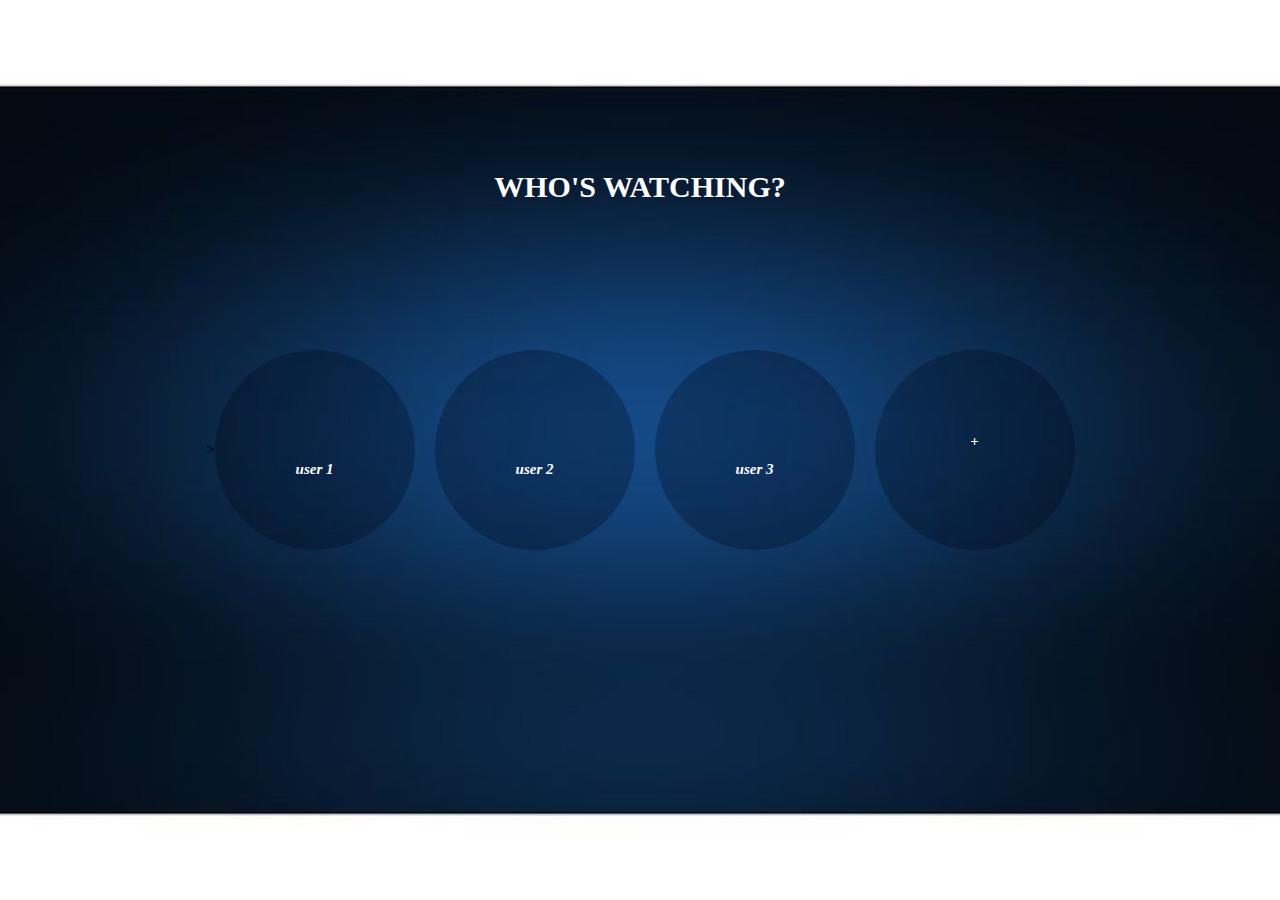
<file: user_profiles.html>
<!DOCTYPE html>
<html lang="eng">
    <head>
        <meta charset=""UTF-8>
        <meta name="viewpoint" content="width=device-width, initial-scale=1-0">
        <link href="https://fonts.googleapis.com/css2?family=Playfair+Display:ital,
        wght@0,400..900;1,400..900&display=swap" rel="stylesheet">

        <link rel="stylesheet" href="https://cdnjs.cloudflare.com/ajax/libs/font-awesome/6.5.1/css/all.min.css" 
        integrity="sha512-DTOQO9RWCH3ppGqcWaEA1BIZOC6xxalwEsw9c2QQeAIftl+Vegovlnee1c9QX4TctnWMn13TZye+giMm8e2LwA==" 
        crossorigin="anonymous" referrerpolicy="no-referrer" />

        <link rel="stylesheet" type="text/css" href="css/profiles.css">
        <title>Watching</title>
        <style>
            body {
              background-image: url('images/blue2.jpg');
              background-repeat: no-repeat;
              background-attachment: fixed;  
              background-size: cover;
              background-position: center;
            }
            </style>
    </head>

    <body>
        <a href="" class="back-button"><i class="fas fa-arrow-left"></i></a>> <!--add link to homepage-->
        <h1 class="heading">WHO'S WATCHING?</h1>
             <div>
                <ul class="navbar">
                    <!--when clicking the circles, it should navigate you to the different users-->
                    <li><a href="#" class="button"><i class="fas fa-user"><br><p class="user">user 1<br><br></p></i></a></li>
                    <li><a href="#" class="button"><i class="fas fa-user"><br><p class="user">user 2<br><br></p></i></a></li>
                    <li><a href="#" class="button"><i class="fas fa-user"><br><p class="user">user 3<br><br></p></i></a></li>
                    <li><a href="#" class="button"><br><p class="user">+<br><br></p></i><a></a></li>
                   <!--<li><a href="#" class="button"><i class="fas fa-user"><br><p class="user">user 5<br><br></p></i></a></li>-->
                </ul> 
        </div>
    </body>
</html>
</file>
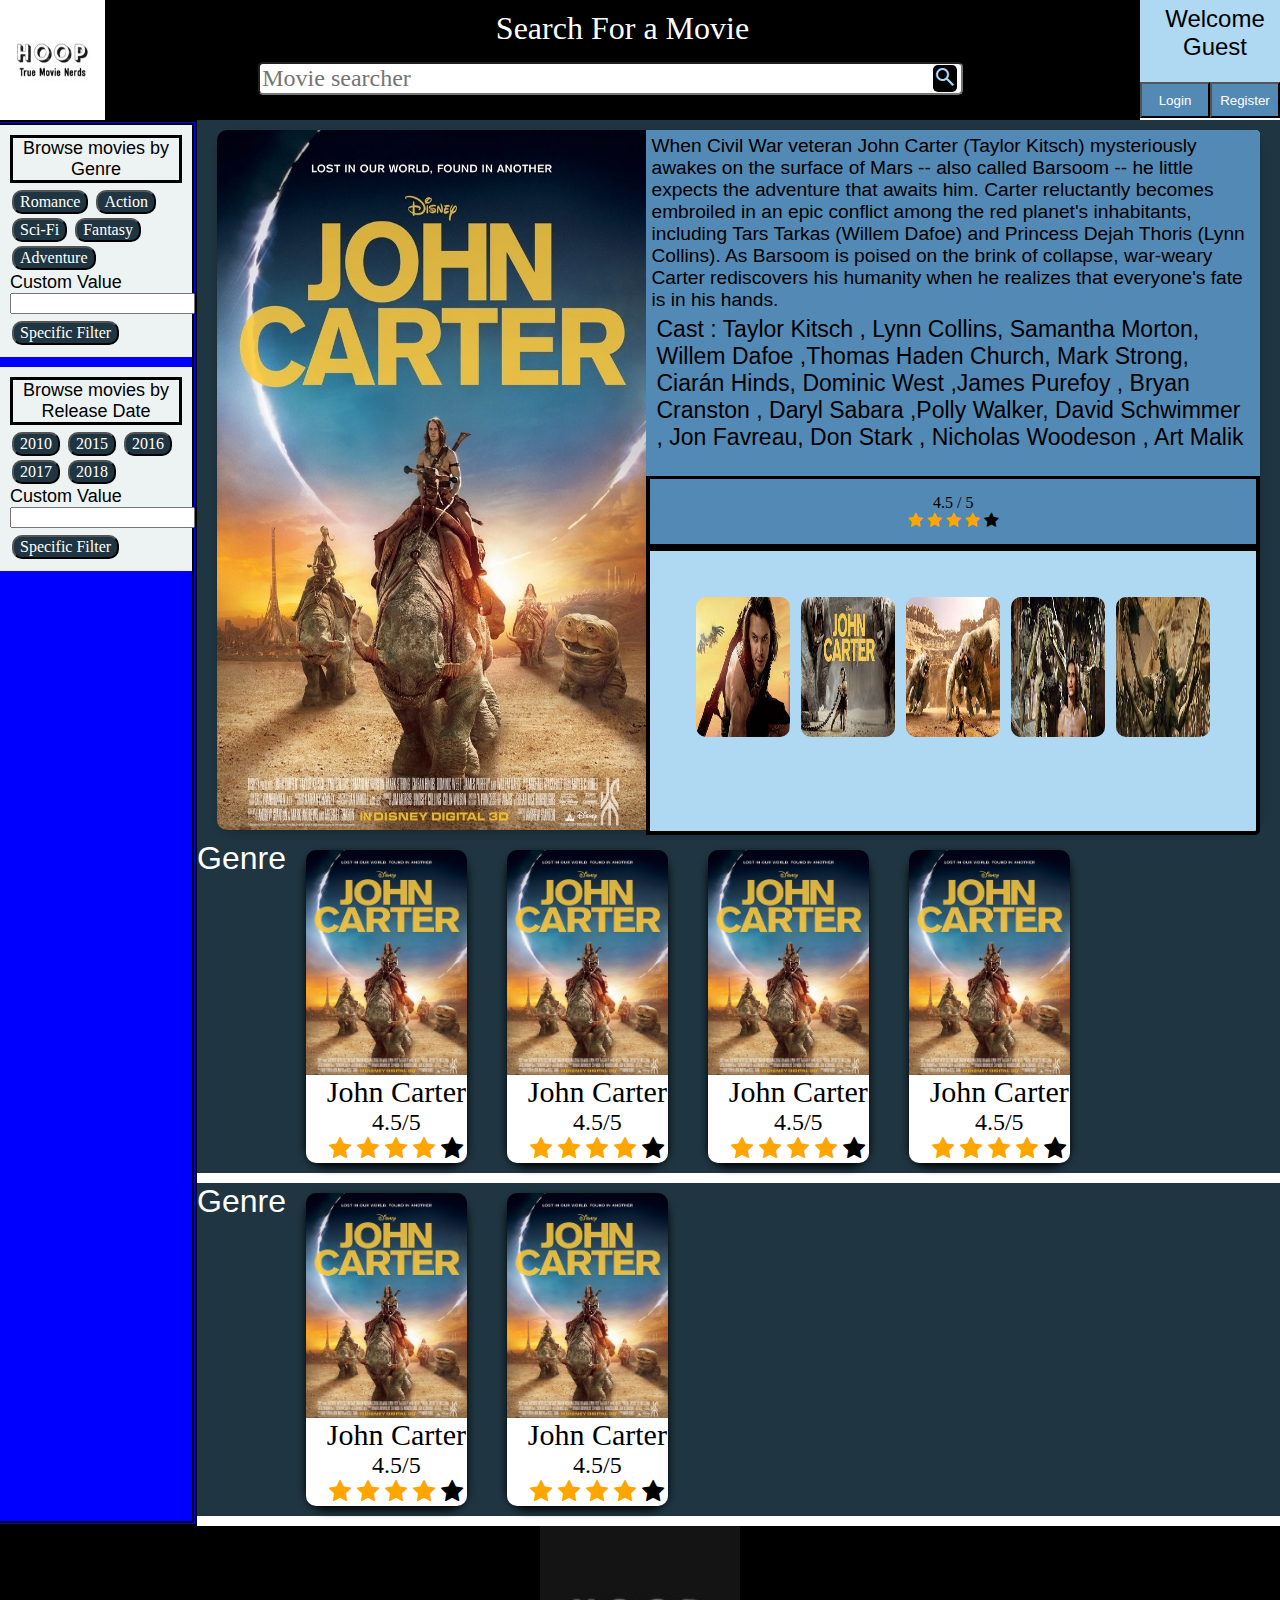
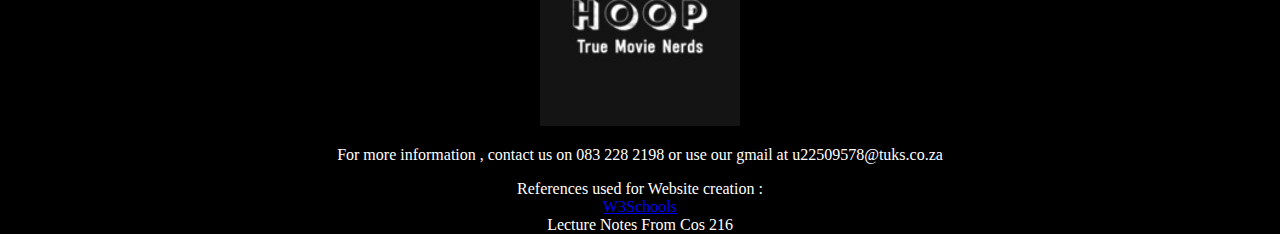
<file: html/main.html>
<!DOCTYPE html>
<html lang="en">

<head>

    <link rel="stylesheet" href="../css/cards.css">
    <meta name="viewport" content="width=device-width, initial-scale=1">
    <link rel="stylesheet"
        href="https://fonts.googleapis.com/css2?family=Material+Symbols+Outlined:opsz,wght,FILL,GRAD@24,400,0,0" />
    <link rel="stylesheet" href="https://cdnjs.cloudflare.com/ajax/libs/font-awesome/4.7.0/css/font-awesome.min.css">

</head>


<body>
    <script src="../js/main.js"></script>
        <div class="header">
        <div class="images">
            <img src="../img/logo_size.jpg">

        </div>

        <div class="search "> Search For a Movie
            <div class="SearchBar" onclick=Searchbar()>
                <input id="searchbar" type="text" name="searchbar" placeholder="Movie searcher"><button class="btn" type="submit"><span
                        class="material-symbols-outlined">search</span></button>
            </div>
        </div>
        <div class="loginpromt">
            <div class="loginwelcome">Welcome Guest</div>
            <div class="loginbuttons">
                <div class="login"> <button onclick="loginprompt" class="loginbtn"> Login</button> </div>
                <div class="register"> <button onclick="loginprompt" class="loginbtn"> Register</button> </div>
            </div>

        </div>
    </div>

    <section class="content">

        <section class="menu">
            <div class="Bar_Options">
                <div class="titlebar"> Browse movies by Genre </div>

                <button class="options" onclick=GenreBut(Romance) >Romance</button>
                <button class="options" onclick=GenreBut(Action)>Action</button>
                <button class="options" onclick=GenreBut(Sci-Fi)>Sci-Fi</button>
                <button class="options" onclick=GenreBut(Fantasy)>Fantasy</button>
                <button class="options" onclick=GenreBut(Adventure)>Adventure</button>

                <div class="customform">
                    <div class="custom"> Custom Value </div>
                    <input type="text" class="custominput" id="custgenre">
                    <button class="options" onclick=CustGenre()>Specific Filter</button>
                </div>

            </div>

            <div class="Bar_Options">
                <div class="titlebar"> Browse movies by Release Date </div>

                <button class="options" onclick=DateBut(2010)>2010</button>
                <button class="options" onclick=DateBut(2015)>2015</button>
                <button class="options" onclick=DateBut(2016)>2016</button>
                <button class="options" onclick=DateBut(2017)>2017</button>
                <button class="options" onclick=DateBut(2018)>2018</button>

                <div class="customform">

                    <div class="custom"> Custom Value </div>
                    <input type="text" class="custominput" id="custdate">
                    <button class="options" onclick=CustDate()>Specific Filter</button>

                </div>

            </div>

        </section>


        <section class="movies">
            <section class="newrelease">
                <div class="Cardnewrelease">
                    <div class="ImgDivnewrelease">
                        <img src="../img/johncarter.jpg" id="mainimage" >
                    </div>
                    <div class="Containernewrelease">
                        <div class="descriptionnewrelease"> When Civil War veteran John Carter (Taylor Kitsch)
                            mysteriously awakes on the surface of Mars -- also called Barsoom -- he little expects the
                            adventure that awaits him. Carter reluctantly becomes embroiled in an epic conflict among
                            the red planet's inhabitants, including Tars Tarkas (Willem Dafoe) and Princess Dejah Thoris
                            (Lynn Collins). As Barsoom is poised on the brink of collapse, war-weary Carter rediscovers
                            his humanity when he realizes that everyone's fate is in his hands.
                            <div class="cast"> Cast : Taylor Kitsch , Lynn Collins, Samantha Morton, Willem Dafoe
                                ,Thomas Haden Church, Mark Strong, Ciarán Hinds, Dominic West ,James Purefoy , Bryan
                                Cranston , Daryl Sabara ,Polly Walker, David Schwimmer ,
                                Jon Favreau,
                                Don Stark ,
                                Nicholas Woodeson ,
                                Art Malik </div>

                        </div>
                        <div class="ratings"> 4.5 / 5 <br>
                            <span class="fa fa-star checked"></span>
                            <span class="fa fa-star checked"></span>
                            <span class="fa fa-star checked"></span>
                            <span class="fa fa-star checked"></span>
                            <span class="fa fa-star"></span>

                        </div>

                        <div class="extraimages">
                            <div class="imagecontainer">
                                <div class="imageextracard" id="image1" onclick=ChangeImage(1)> <img src="../img/jc1.jpeg"> </div>
                                <div class="imageextracard" id="image2" onclick=ChangeImage(2)> <img src="../img/jc2.jpeg"> </div>
                                <div class="imageextracard" id="image3" onclick=ChangeImage(3)> <img src="../img/jc3.jpeg"> </div>
                                <div class="imageextracard" id="image4" onclick=ChangeImage(4)> <img src="../img/jc4.jpeg"> </div>
                                <div class="imageextracard" id="image5" onclick=ChangeImage(5)> <img src="../img/jc5.jpeg"> </div>
                            </div>


                        </div>
                    </div>
                </div>
                </div>

            </section>

            <section class="genre">
                <div class="genretitle"> Genre </div>

                <div class="Card">
                    <div class="ImgDiv">
                        <img src="../img/johncarter.jpg">
                    </div>
                    <div class="Container">
                        <div class="title"> John Carter </div>
                        <div class="features"> 4.5/5 <br>
                            <span class="fa fa-star checked"></span>
                            <span class="fa fa-star checked"></span>
                            <span class="fa fa-star checked"></span>
                            <span class="fa fa-star checked"></span>
                            <span class="fa fa-star"></span>
                        </div>
                    </div>
                </div>

                <div class="Card">
                    <div class="ImgDiv">
                        <img src="../img/johncarter.jpg">
                    </div>
                    <div class="Container">
                        <div class="title"> John Carter </div>
                        <div class="features"> 4.5/5 <br>
                            <span class="fa fa-star checked"></span>
                            <span class="fa fa-star checked"></span>
                            <span class="fa fa-star checked"></span>
                            <span class="fa fa-star checked"></span>
                            <span class="fa fa-star"></span>
                        </div>
                    </div>
                </div>

                <div class="Card">
                    <div class="ImgDiv">
                        <img src="../img/johncarter.jpg">
                    </div>
                    <div class="Container">
                        <div class="title"> John Carter </div>
                        <div class="features"> 4.5/5 <br>
                            <span class="fa fa-star checked"></span>
                            <span class="fa fa-star checked"></span>
                            <span class="fa fa-star checked"></span>
                            <span class="fa fa-star checked"></span>
                            <span class="fa fa-star"></span>
                        </div>
                    </div>
                </div>

                <div class="Card">
                    <div class="ImgDiv">
                        <img src="../img/johncarter.jpg">
                    </div>
                    <div class="Container">
                        <div class="title"> John Carter </div>
                        <div class="features"> 4.5/5 <br>
                            <span class="fa fa-star checked"></span>
                            <span class="fa fa-star checked"></span>
                            <span class="fa fa-star checked"></span>
                            <span class="fa fa-star checked"></span>
                            <span class="fa fa-star"></span>
                        </div>
                    </div>
                </div>

            </section>

            <section class="genre"> 
                <div class="genretitle"> Genre </div>

                <div class="Card">
                    <div class="ImgDiv">
                        <img src="../img/johncarter.jpg">
                    </div>
                    <div class="Container">
                        <div class="title"> John Carter </div>
                        <div class="features"> 4.5/5<br>
                            <span class="fa fa-star checked"></span>
                            <span class="fa fa-star checked"></span>
                            <span class="fa fa-star checked"></span>
                            <span class="fa fa-star checked"></span>
                            <span class="fa fa-star"></span>
                        </div>
                    </div>
                </div>

                <div class="Card">
                    <div class="ImgDiv">
                        <img src="../img/johncarter.jpg">
                    </div>
                    <div class="Container">
                        <div class="title"> John Carter </div>
                        <div class="features"> 4.5/5 <br>
                            <span class="fa fa-star checked"></span>
                            <span class="fa fa-star checked"></span>
                            <span class="fa fa-star checked"></span>
                            <span class="fa fa-star checked"></span>
                            <span class="fa fa-star"></span>
                        </div>
                    </div>
                </div>
            </section>

        </section>
    </section>

</body>

<footer>
    <img src="../img/logo_size_invert.jpg" style="width:200px;height: 200px;">
    <p>
        For more information , contact us on 083 228 2198 or use our gmail at u22509578@tuks.co.za
    </p>

    <p>
        References used for Website creation : <br>
        <a href="https://www.w3schools.com/html/"> W3Schools </a> <br>

        Lecture Notes From Cos 216
    </p>
</footer>

</html>
</file>
<file: css/profiles.css>
body, html {
    height: 100%;
    margin: 0;
    display: flex;
    justify-content: center;
    align-items: center;
}

.heading {
    position: absolute;
    top: 150px;
    text-align: center;
    width: 100%;
    font-family: 'Yeseva One';
    font-size: 30px;
    font-weight: bold;
    color: white;
}

.navbar {
    list-style: none;
    padding: 0;
    margin: 0;
    display: flex;
    gap: 20px;
}

.navbar li {
    display: flex;
}

.navbar .button {
    display: flex;
    justify-content: center;
    align-items: center;
    width: 200px;
    height: 200px;
    background-color: rgba(1, 2, 19, 0.278); /* Change the background color as needed */
    color: white;
    text-align: center;
    text-decoration: none;
    border-radius: 50%;
    font-size: 18px;
    font-weight: bold;
    transition: background-color 0.3s;
}

.navbar .button:hover {
    color: rgb(0, 4, 9);
     background-color: rgba(0, 4, 9, 0.2); /* Adding a background color on hover */
            transform: scale(1.1); /* Making the button pop up */
}

.navbar .button i {
    font-size: 48px; /* Increased icon size */ 
}

.navbar .user{
    font-size: 15px;
    font-family: "Times New Roman", Times, serif;
}
.back-button {
    position: absolute;
    top: 20px;
    left: 20px;
    color: white;
    text-decoration: none;
    font-size: 32px;
    transition: color 0.3s;
  }
  

.back-button:hover {
    background-color: #15114269;
}
</file>
<file: css/cards.css>
html {
    background-size: cover;
    background-color: white;
  }

  .menu {
    display: block;
    background-color: blue;
    border-right: 5px double;
    border-top: 5px double;
    border-bottom: 5px double;
    border-color: black ;
    width: 15%;
}

.Bar_Options{
    padding : 10px; 
    border : 10px;
    background-color: #EDF2F3 ;
    height: fit-content;
    margin-bottom: 10px;
}

.titlebar{
  text-align: center;
  font-family:'Segoe UI', Tahoma, Geneva, Verdana, sans-serif ; 
  font-size: large;
  border: 3px ;
  border-style:solid;
  font-weight: 500;
  margin-bottom: 5px;
}

.custominput
{
  margin-bottom: 5px;
}

.custom{
  font-family:'Segoe UI', Tahoma, Geneva, Verdana, sans-serif ; 
  font-size: large;
  font-weight: 500;

}

.options {

  border-radius: 10px;
  font-family: Georgia, 'Times New Roman', Times, serif;
  background-color: #1F3541;
  font-size: medium;
  color: white;
  margin: 2px;

}

/*Navy Blue
#1F3541

Blue Grotto
#5289B5

Baby Blue
#AFD8F2

White
#EDF2F3*/


.SearchBar
{
  background-color: black;
  text-align: center;
  padding: 10px;

}

.SearchBar > input
{
  background-color: white;
  color: black;
  border-radius: 5px;
  width: 70%;
  height:auto ;
  size: 100px;
  font-size: x-large;
  position: relative;
  font-family:'Times New Roman', Times, serif
}

.SearchBar > input:focus
{
  outline: none;
}

.header{
  display: flex;
  height: 120px;
}

.images{
  background-color: #5289B5;
  width: 15%;
  height: 100%;
}

.images > img{
  height: 100%;
  width: 100%;
  
}

.loginpromt
{
  width: 20%;

}

.loginwelcome{
  background-color: #AFD8F2;
  text-align: center;
  font-size: x-large;
  padding: 5px;
  font-family:Arial, Helvetica, sans-serif ;
  width: 100%;
  height: 60%;
}

.loginbuttons
{
  background-color: aqua;
  width: 100%;
  display: flex;
  border: 5px;
  border-color: black;
  height: 30%;
}

.loginbtn{
  background-color: #5289B5;
  color: white;
  cursor: pointer;  
  width: 100%;
  height: 100%;
}

button:hover {
  opacity: 0.8;
}

.login
{
  width: 50%;
}

.register
{
  width: 50%;
}

.search {
  width: 145%;
  text-align: center;
  font-size: xx-large;
  background-color: black;
  color: white;
  padding: 10px;
  font-family: 'Times New Roman', Times, serif;
}

.btn {
  padding: 0px;
  position: relative;
  right: 30px;
  top : 3px ; 
  background-color: black;
  color: #AFD8F2;
  outline: none;
  border: 0px;
  border-radius: 5px;
}

.Card{
    margin: 10px 20px 0 20px ;
    border-radius: 20px;
    display: grid ;
    box-shadow: 0px 4px 8px rgba(0, 0, 0, 1);
    width: 15%;
    height: fit-content;
}

.Card:hover{
    box-shadow:  0 8px 16px rgba(0, 0, 0, 10);
}

.Container {
    background-color: white;
    width: 100%;
    border-bottom-left-radius: 10px ;
    border-bottom-right-radius: 10px ;
    text-align: center;
    bottom: 10px;
}

.title {  
  font-family: 'Times New Roman', Times, serif ;
  font-size:30px;
  color: black;
  padding-left: 10px;
  width: inherit;
  text-align: center;

}

.features {
  font-family: 'Times New Roman', Times, serif ;
  font-size: 24px;
  color: black;
  padding-left: 10px;
  width: inherit;
  text-align: center;
  position: relative;
  bottom: 0px;
}

body {
  margin: 0px;
}

.ImgText{
    font-family: 'Gill Sans', 'Gill Sans MT', 'Calabri', 'Trebuchet MS', sans-serif;
    font-size: xx-large;
    font-style: italic;
    color: white;
    position: absolute;
    bottom: 10px;
    text-align: center;
}

.ImgDiv{  
    box-shadow: 10px rgba(0, 0, 0, 0.2);
    position: relative;
}

.ImgDiv > img {
  position: relative;
  width:100%;
  height: 100%;
  border-top-left-radius: 10px;
  border-top-right-radius: 10px;
}


.Cardnewrelease{
  margin: 10px 20px 0 20px ;
  border-radius: 20px;
  height:700px ; 
  display: flex ;
  box-shadow: 0px 4px 8px rgba(0, 0, 0, 0.2);
  align-content: center;
}

.Containernewrelease {
  background-color: white;
  width:100% ; 
  border-top-right-radius: 5px;
  border-bottom-right-radius: 5px;
  text-align: center;

  border-style: solid;
  border: 10px ;
}

.cast
{
  background-color: #5289B5;
  height: 48%;
  text-align: left;
  border-top-right-radius: 5px;
  font-family: 'Segoe UI', Tahoma, Geneva, Verdana, sans-serif;
  font-size: larger;
  font-weight: 500;
  padding: 5px;
}

.descriptionnewrelease{
  background-color: #5289B5;
  height: 48%;
  text-align: left;
  border-top-right-radius: 5px;
  font-family: 'Segoe UI', Tahoma, Geneva, Verdana, sans-serif;
  font-size: larger;
  font-weight: 500;
  padding: 5px;
}

.checked {
  color: orange;
}


.ratings{
  background-color: #5289B5 ;
  text-align: center;
  padding-top: 15px;
  padding-bottom: 15px;
  height: 5%;
  border-left: 4px;
  border-right: 4px;

  border-style: solid;
}

.extraimages{
  background-color: #AFD8F2 ;
  height:40% ;
  border: 4px;
  border-style: solid;
  border-bottom-right-radius: 5px;

}

.imagecontainer{
  height: 50%;
  margin: 5%;
  display: flex;
  padding: 10px;
}

.imageextracard
{
  height: 100%;
  width: 20% ;
  margin: 1%;
  border-radius: 10px ;
}


.imageextracard:hover
{
  box-shadow:  0 8px 16px rgba(0, 0, 0, 10);  
}

.imageextracard > img
{
  height: 100% ;
  width: 100%;
  border-radius: 10px ;
}

.ImgDivnewrelease{  
  box-shadow: 10px rgba(0, 0, 0, 0.2);
  position: relative; 
  width: 70%;
}

.ImgDivnewrelease > img {
position: relative;
width:100%;
height: 100%;
border-top-left-radius: 10px;
border-bottom-left-radius: 10px;
}

.movies{
  height:auto;
  width: 100%;
}

.newrelease{
  background-color: #1F3541;
  width: 100%;
  height: fit-content;
  align-content: center;
  padding-bottom: 10px;
}

.genretitle {
  top: 10px;
  color: white;
  font-size: xx-large;
  font-family: 'Segoe UI', Tahoma, Geneva, Verdana, sans-serif;

}

.genre {
    padding: 0px 10px 10px 0px;
    background-color:#1F3541;
    display: flex;
    margin-bottom: 10px ;
}

.content{
    display:flex;
    height:fit-content;
  }

footer {
    background-color: black;
    text-align: center;
    align-self: auto;
    width: 100%;
}

footer > p {
  color: white;
}

.Listings > a {
  width: 10px;
}
</file>
